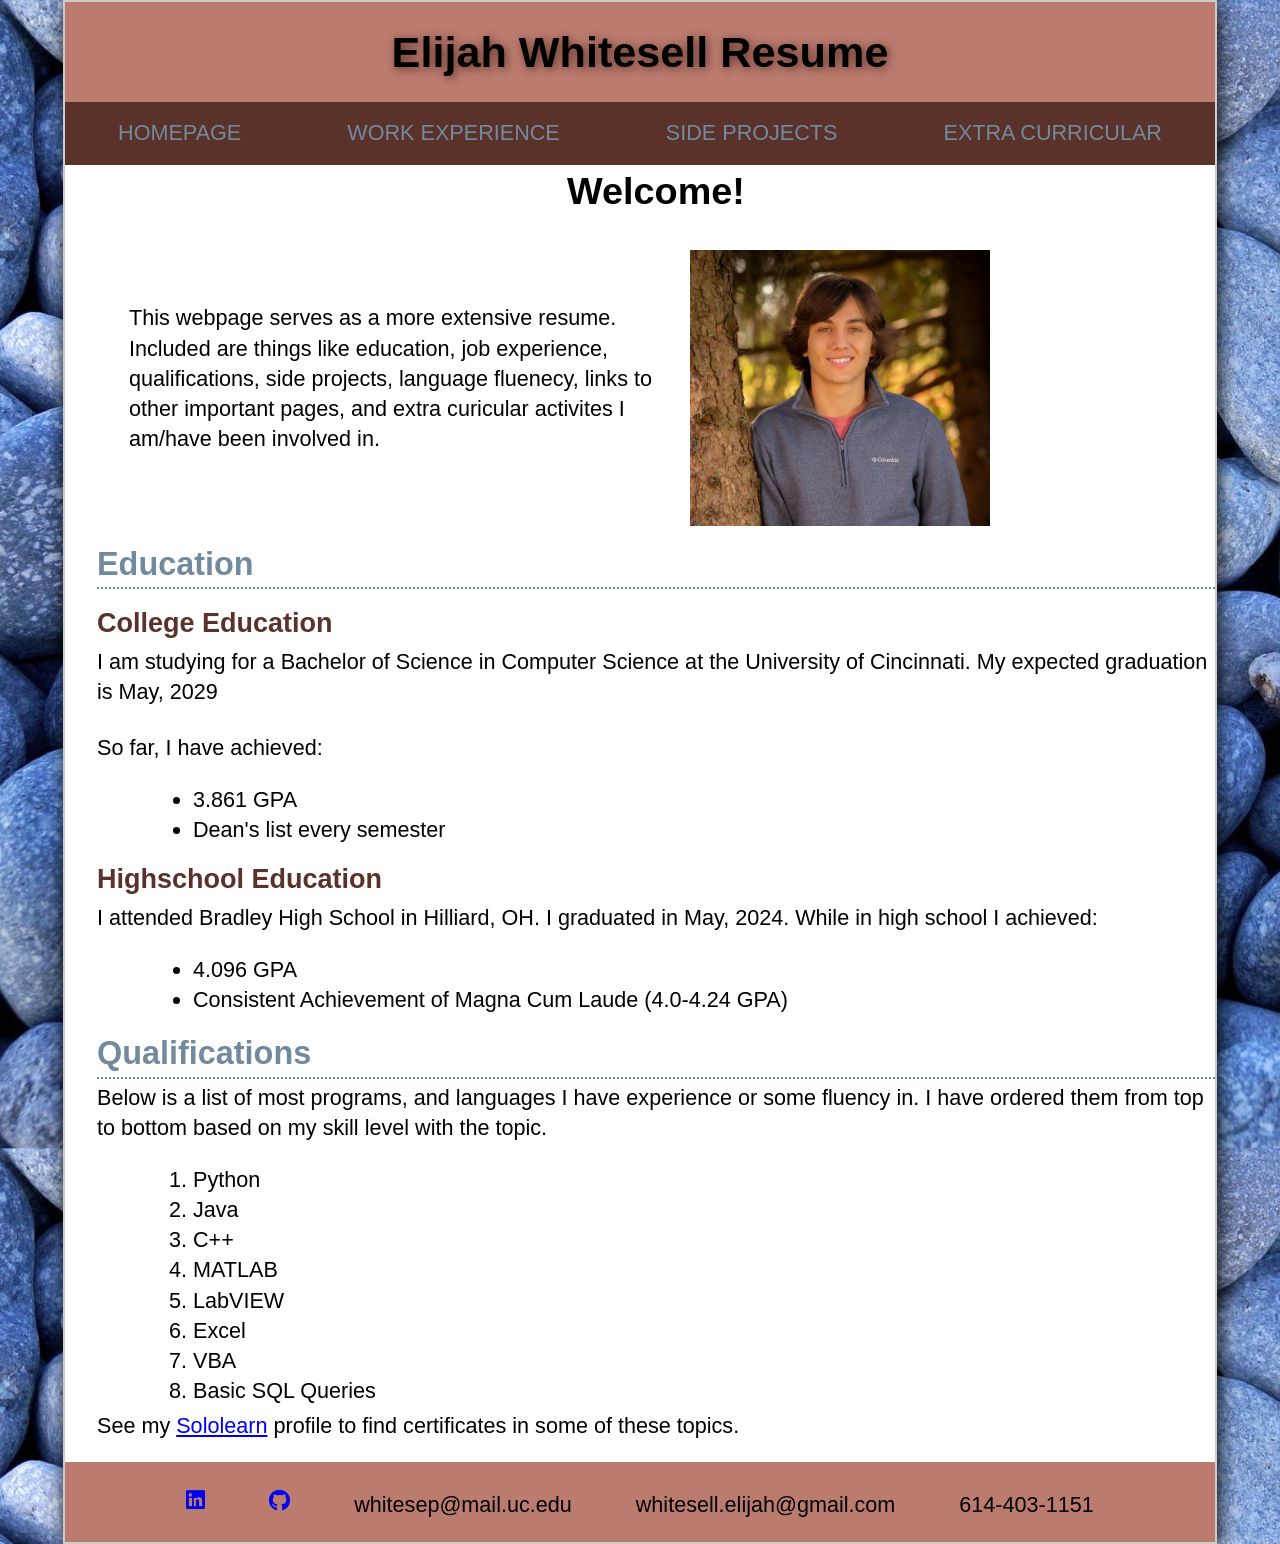
<file: index.html>
<!DOCTYPE html>
<html lang="en">
<head>
  <meta charset="UTF-8">
  <meta name="viewport" content="width=device-width, initial-scale=1.0">
  <title>Homepage</title>
  <link rel="stylesheet" href="reset.css">
  <link rel="stylesheet" href="main.css">
  <link rel="stylesheet" href="https://use.fontawesome.com/releases/v5.15.4/css/all.css" integrity="sha384-DyZ88mC6Up2uqS4h/KRgHuoeGwBcD4Ng9SiP4dIRy0EXTlnuz47vAwmeGwVChigm" crossorigin="anonymous"/>
</head>
<body>
  <div class="wrapper">
    <header>
      <h1>Elijah Whitesell Resume</h1>
    </header>

    <nav>
      <ul>
        <li><a href="index.html">Homepage</a></li>
        <li><a href="workExp.html">Work Experience</a></li>
        <li><a href="sideProjects.html">Side Projects</a></li>
        <li><a href="extraCuricular.html">Extra Curricular</a></li>
      </ul>
    </nav>

    <div class="inner">
      <h1 class="center">Welcome!</h1>

      <div class="intro">
        <p>This webpage serves as a more extensive resume. Included are things like education, job experience, qualifications, side projects, language fluenecy, links to other important pages, and extra curicular activites I am/have been involved in.</p>
        <img src="images/professional_profile_picture.jpg" alt="Professional Profile Picture">
      </div>

      <h2>Education</h2>

      <h3>College Education</h3>
      <p>I am studying for a Bachelor of Science in Computer Science at the University of Cincinnati. My expected graduation is May, 2029</p>

      <p>So far, I have achieved:</p>
      <ul>
        <li>3.861 GPA</li>
        <li>Dean's list every semester</li>
      </ul>

      <h3>Highschool Education</h3>
      <p>I attended Bradley High School in Hilliard, OH. I graduated in May, 2024. While in high school I achieved:</p>

      <ul>
        <li>4.096 GPA</li>
        <li>Consistent Achievement of Magna Cum Laude (4.0-4.24 GPA)</li>
      </ul>

      <h2>Qualifications</h2>
      <p>Below is a list of most programs, and languages I have experience or some fluency in. I have ordered them from top to bottom based on my skill level with the topic.</p>

      <ol>
        <li>Python</li>
        <li>Java</li>
        <li>C++</li>
        <li>MATLAB</li>
        <li>LabVIEW</li>
        <li>Excel</li>
        <li>VBA</li>
        <li>Basic SQL Queries</li>
      </ol>
      <p>See my <a href="https://www.sololearn.com/en/profile/29931306">Sololearn</a> profile to find certificates in some of these topics.</p>
    </div>
    <footer>
      <a href="https://www.linkedin.com/in/elijah-whitesell-3b9259321/"><i class="fab fa-linkedin"></i></a>
      <a href="https://github.com/ElijahWhitesell"><i class="fab fa-github"></i></a>
      <p>whitesep@mail.uc.edu</p>
      <p>whitesell.elijah@gmail.com</p>
      <p>614-403-1151</p>
    </footer>
  </div>

</body>
</html>
</file>
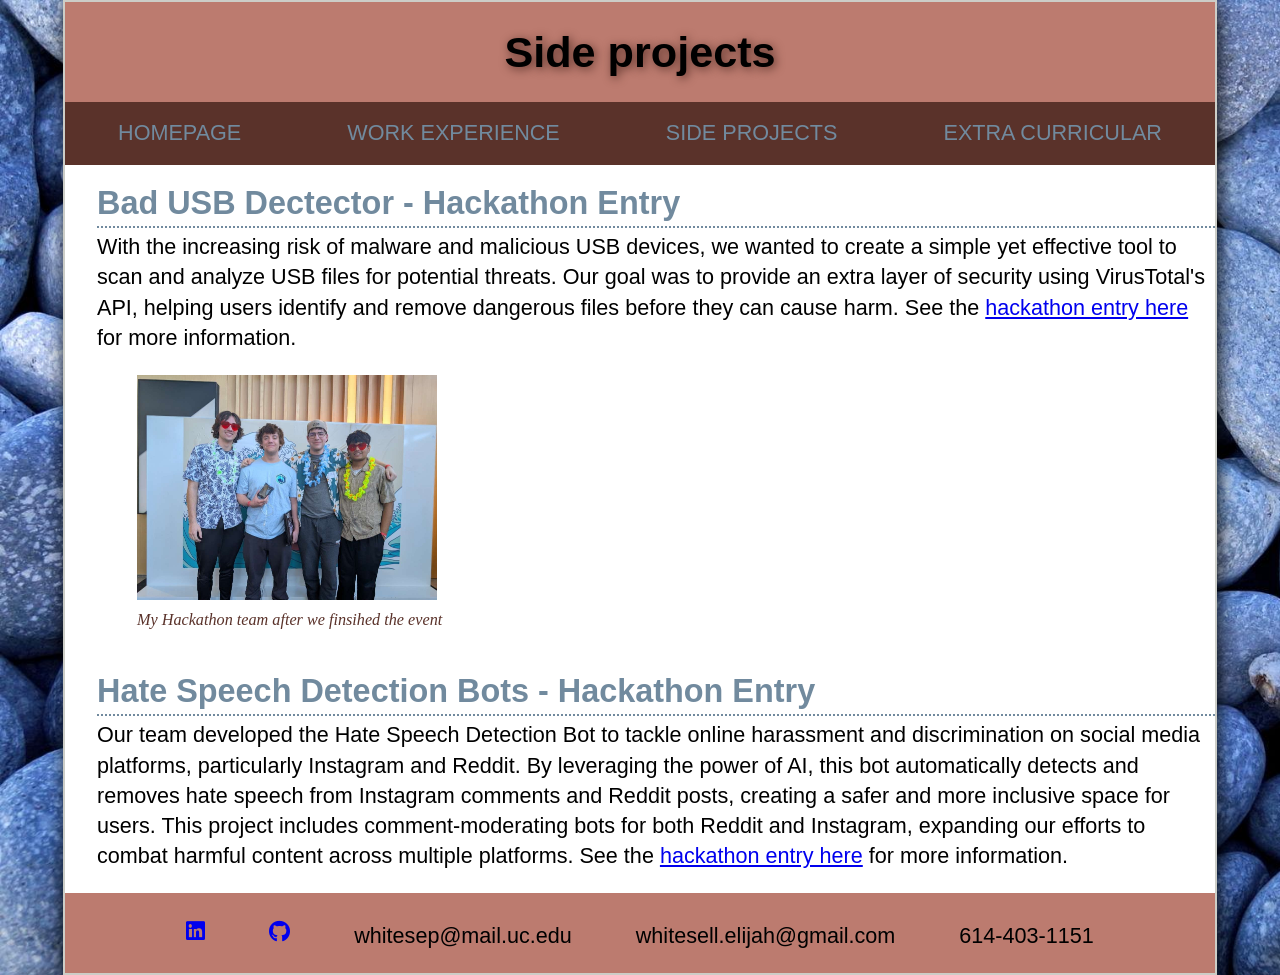
<file: sideProjects.html>
<!DOCTYPE html>
<html lang="en">
<head>
  <meta charset="UTF-8">
  <meta name="viewport" content="width=device-width, initial-scale=1.0">
  <title>Side Projects</title>
  <link rel="stylesheet" href="reset.css">
  <link rel="stylesheet" href="main.css">
  <link rel="stylesheet" href="https://use.fontawesome.com/releases/v5.15.4/css/all.css" integrity="sha384-DyZ88mC6Up2uqS4h/KRgHuoeGwBcD4Ng9SiP4dIRy0EXTlnuz47vAwmeGwVChigm" crossorigin="anonymous"/>
</head>
<body>
  <div class="wrapper">
    <header>
      <h1>Side projects</h1>
    </header>

    <nav>
      <ul>
        <li><a href="index.html">Homepage</a></li>
        <li><a href="workExp.html">Work Experience</a></li>
        <li><a href="sideProjects.html">Side Projects</a></li>
        <li><a href="extraCuricular.html">Extra Curricular</a></li>
      </ul>
    </nav>

    <div class="inner">
      <h2>Bad USB Dectector - Hackathon Entry</h2>
      <p>With the increasing risk of malware and malicious USB devices, we wanted to create a simple yet effective tool to scan and analyze USB files for potential threats. Our goal was to provide an extra layer of security using VirusTotal's API, helping users identify and remove dangerous files before they can cause harm. See the <a href="https://devpost.com/software/bad-usb?_gl=1*cewzw6*_gcl_au*MTEyNDgxMDczMS4xNzgyMzM4MDgx*_ga*NDA4ODc3MDE5LjE3ODIzMzgwODE.*_ga_0YHJK3Y10M*czE3ODIzMzgwODAkbzEkZzEkdDE3ODIzMzgyMDIkajYwJGwwJGgw">hackathon entry here</a> for more information.</p>
      <figure>
        <img src="images/hackathon1.jpg" alt="Hackathon Team">
        <figcaption><i>My Hackathon team after we finsihed the event</i></figcaption>
      </figure>

      <h2>Hate Speech Detection Bots - Hackathon Entry</h2>
      <p>Our team developed the Hate Speech Detection Bot to tackle online harassment and discrimination on social media platforms, particularly Instagram and Reddit. By leveraging the power of AI, this bot automatically detects and removes hate speech from Instagram comments and Reddit posts, creating a safer and more inclusive space for users. This project includes comment-moderating bots for both Reddit and Instagram, expanding our efforts to combat harmful content across multiple platforms. See the <a href="https://devpost.com/software/hate-speech-detection-bot">hackathon entry here</a> for more information.</p>
    </div>
    <footer>
      <a href="https://www.linkedin.com/in/elijah-whitesell-3b9259321/"><i class="fab fa-linkedin"></i></a>
      <a href="https://github.com/ElijahWhitesell"><i class="fab fa-github"></i></a>
      <p>whitesep@mail.uc.edu</p>
      <p>whitesell.elijah@gmail.com</p>
      <p>614-403-1151</p>
    </footer>
  </div>

</body>
</html>
</file>
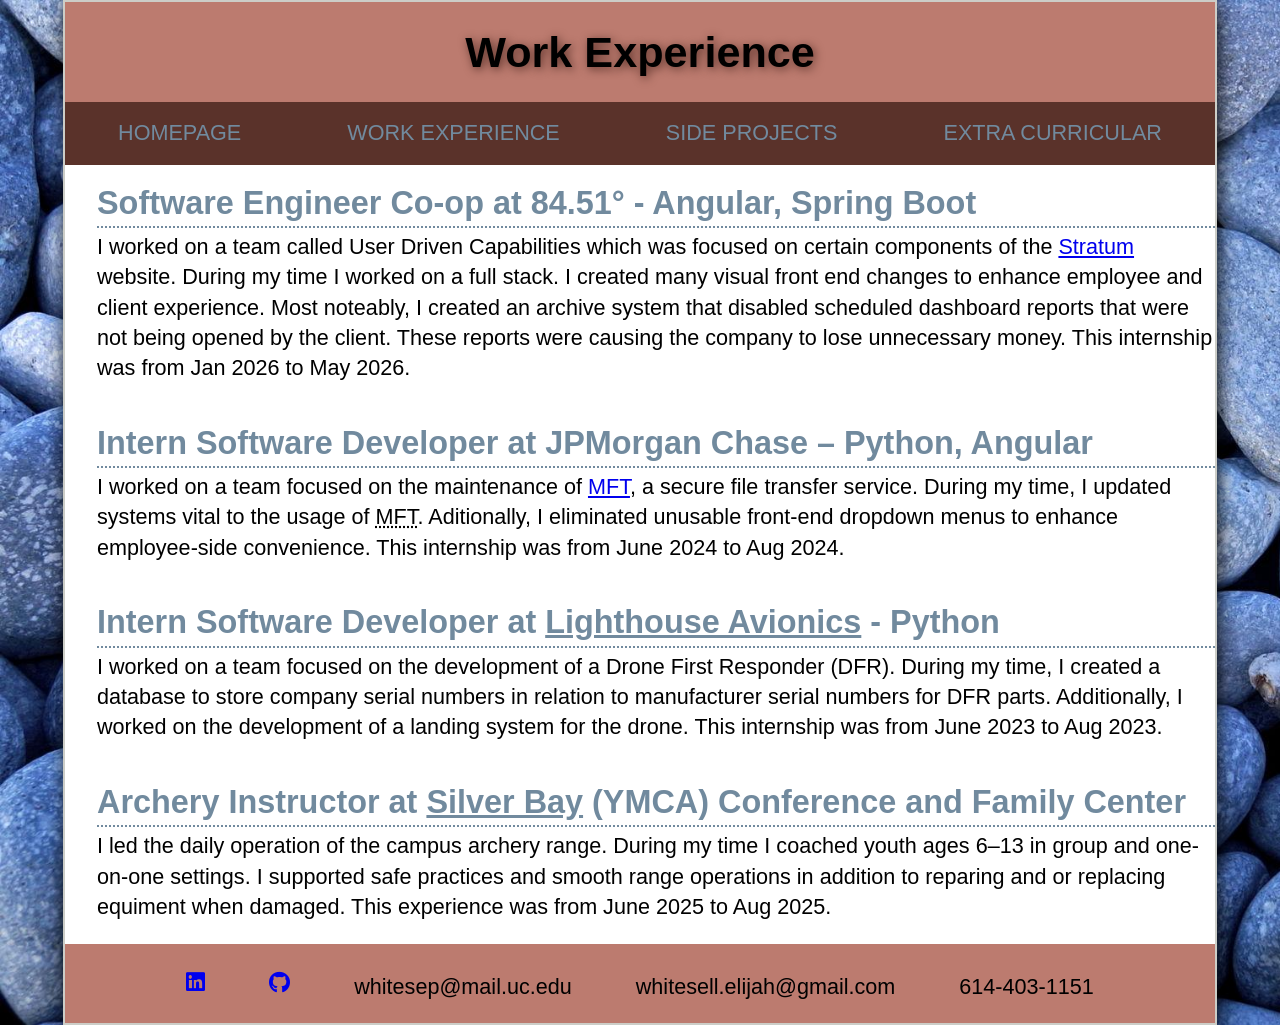
<file: workExp.html>
<!DOCTYPE html>
<html lang="en">
<head>
  <meta charset="UTF-8">
  <meta name="viewport" content="width=device-width, initial-scale=1.0">
  <title>Work Experience</title>
  <link rel="stylesheet" href="reset.css">
  <link rel="stylesheet" href="main.css">
  <link rel="stylesheet" href="https://use.fontawesome.com/releases/v5.15.4/css/all.css" integrity="sha384-DyZ88mC6Up2uqS4h/KRgHuoeGwBcD4Ng9SiP4dIRy0EXTlnuz47vAwmeGwVChigm" crossorigin="anonymous"/>
</head>
<body>
  <div class="wrapper">
    <header>
      <h1>Work Experience</h1>
    </header>

    <nav>
      <ul>
        <li><a href="index.html">Homepage</a></li>
        <li><a href="workExp.html">Work Experience</a></li>
        <li><a href="sideProjects.html">Side Projects</a></li>
        <li><a href="extraCuricular.html">Extra Curricular</a></li>
      </ul>
    </nav>

    <div class="inner">
      <h2>Software Engineer Co-op at 84.51° - Angular, Spring Boot</h2>
      <p>I worked on a team called User Driven Capabilities which was focused on certain components of the <a href="https://www.8451.com/solutions/stratum/">Stratum</a> website. During my time I worked on a full stack. I created many visual front end changes to enhance employee and client experience. Most noteably, I created an archive system that disabled scheduled dashboard reports that were not being opened by the client. These reports were causing the company to lose unnecessary money. This internship was from Jan 2026 to May 2026.</p>

      <h2>Intern Software Developer at JPMorgan Chase – Python, Angular</h2>
      <p>I worked on a team focused on the maintenance of <a href="https://www.jpmorgan.com/payments/client-resource-center/channels/managed-file-transfer-services">MFT</a>, a secure file transfer service. During my time, I updated systems vital to the usage of <abbr title="Managed File Transfer Services">MFT</abbr>. Aditionally, I eliminated unusable front-end dropdown menus to enhance employee-side convenience. This internship was from June 2024 to Aug 2024.</p>

      <h2>Intern Software Developer at <a href="https://lighthouseavionics.com/applications">Lighthouse Avionics</a> - Python</h2>
      <p>I worked on a team focused on the development of a Drone First Responder (DFR). During my time, I created a database to store company serial numbers in relation to manufacturer serial numbers for DFR parts. Additionally, I worked on the development of a landing system for the drone. This internship was from June 2023 to Aug 2023.</p>

      <h2>Archery Instructor at <a href="https://silverbay.org/">Silver Bay</a> (YMCA) Conference and Family Center</h2>
      <p>I led the daily operation of the campus archery range. During my time I coached youth ages 6–13 in group and one-on-one settings. I supported safe practices and smooth range operations in addition to reparing and or replacing equiment when damaged. This experience was from June 2025 to Aug 2025.</p>
    </div>
    <footer>
      <a href="https://www.linkedin.com/in/elijah-whitesell-3b9259321/"><i class="fab fa-linkedin"></i></a>
      <a href="https://github.com/ElijahWhitesell"><i class="fab fa-github"></i></a>
      <p>whitesep@mail.uc.edu</p>
      <p>whitesell.elijah@gmail.com</p>
      <p>614-403-1151</p>
    </footer>
  </div>

</body>
</html>
</file>
<file: main.css>
body {
  font-family: sans-serif;
  background-image: url(images/rock_background.jpg);
  background-size: 135%;
  font-size: 135%;
  line-height: 1.4;
}

body h2 {
  padding-top: 1rem;
  font-size: 150%;
  color: #718A9E;
  border-bottom: 2px dotted #718A9E;
}

body h3 {
  padding-top: 1rem;
  font-size: 125%;
  color: #5A322A;
}

.wrapper {
  background-color: white;
  max-width: 1150px;
  margin: 0 auto;
  border: 2px solid #CCCDC7;
  box-shadow: 2px 2px 20px black;
}

.inner {
  padding-left: 2rem;
}

.inner li {
  margin-left: 6rem;
}

.center {
  font-size: 175%;
  text-align: center;
}

.intro {
    display: grid;
    grid-template-columns: 1fr 1fr;
    gap: 35px;
    align-items: center;
    padding: 2rem 0 0 2rem;
}

.intro img {
  max-width: 300px;
}

header {
  background-color: #BC7B6F;
  padding: 20px;
  text-align: center;
}

header h1 {
  font-size: 200%;
  text-shadow: 2px 2px 10px #5A322A;
}

nav {
  background-color: #5A322A;
  text-transform: uppercase;
  overflow: hidden;
}

nav ul {
  display: flex;
  justify-content: space-around;
  flex-wrap: wrap;
}

nav li {
  list-style-type: none;
  padding: 1rem;
}

nav a {
  color: #718A9E;
  text-decoration: none;
  padding: 1rem 2rem;
}

nav a:hover {
  background-color: black;
  border: 2px solid black;
  border-radius: 2rem;
}

p {
  padding-top: 0.25rem;
}

figure img {
  max-width: 300px;
}

figure figcaption {
  font-size: 75%;
  font-family:Cambria, Cochin, Georgia, Times, 'Times New Roman', serif;
  color: #5A322A;
}

h2 a {
  color: #718A9E;
}

h2 a:hover {
  color: blue;
}

.double {
  display: flex;
  justify-content: center;
  gap: 16px;
  padding: 0 2rem 2rem 0;
}

.double img {
  width: 45%;
  height: auto;
}

footer {
  display: flex;
  justify-content: center;
  gap: 4rem;
  padding: 1.5rem 0 0 0;
  background-color: #BC7B6F;
}

footer a:hover {
  color: #5A322A;
}
</file>
